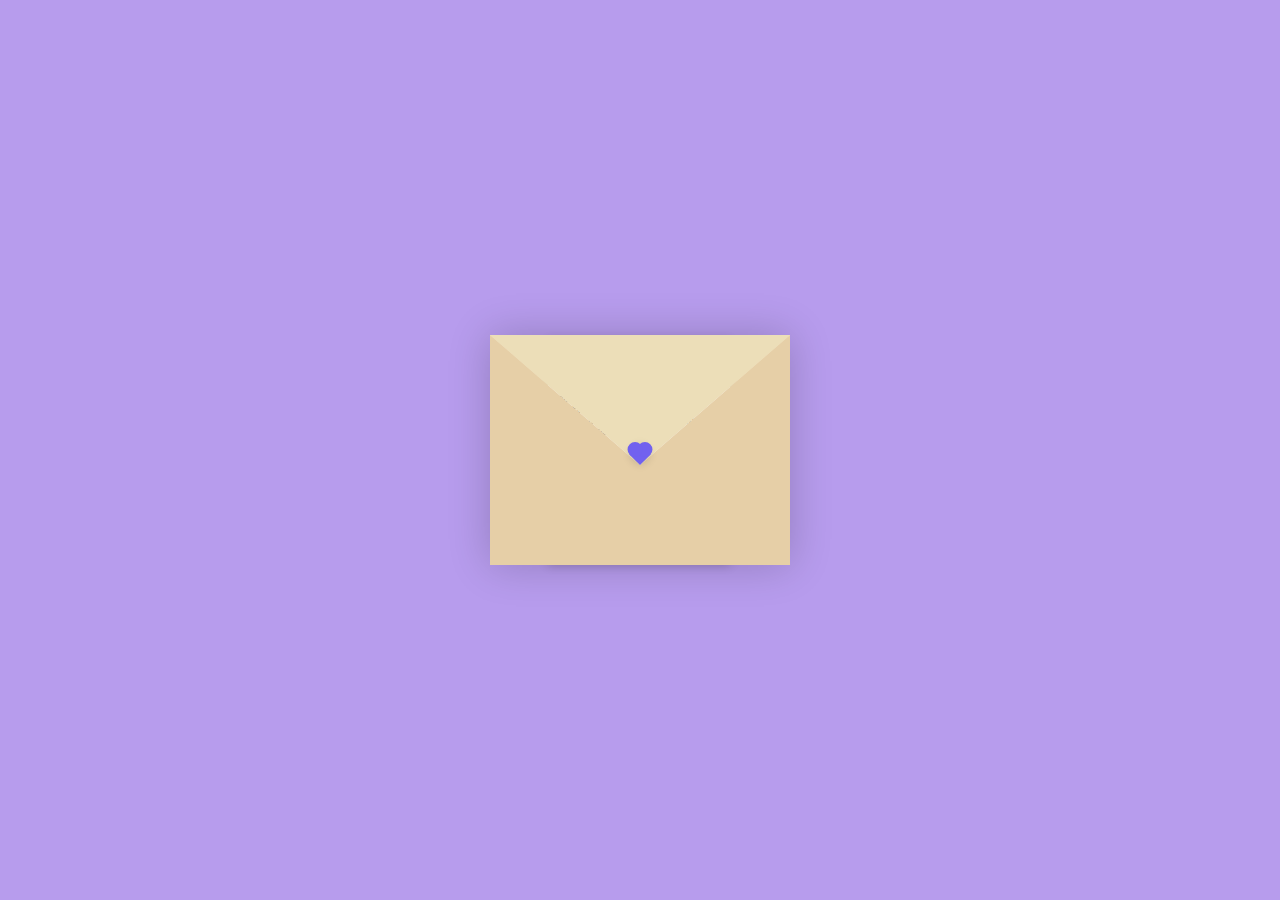
<file: index.html>
<!DOCTYPE html>
<html lang="en">
<head>
    <meta charset="UTF-8">
    <meta http-equiv="X-UA-Compatible" content="IE=edge">
    <meta name="viewport" content="width=device-width, initial-scale=1.0">
    <title>For Abie</title>
    <link rel="stylesheet" href="/assets/css/main.css">
    <script src="https://code.jquery.com/jquery-3.3.1.js"></script>
    <script src="/assets/js/jquery.vide.js"></script>
</head>
<body>
    <div class="wrapper" style="width: 100vw"
    data-vide-options="bgColor: '#b79ced'">
        <div class="container">
            <div class="envelope-wrapper">
                <div class="envelope">
                    <div class="letter">
                        <div class="letter__content">
                            <strong>Happy Anniversary! 🎊🎉</strong>
                            <p>
                                Akalain mo, 1 year na tayo. Himala natitiis mo ang aking kagaguhan HAHA de jk lang, Pero salamat talaga at natiis moko. Palagi mong tandaan na mahal kita.
                            </p>
                        </div>
                    </div>
                </div>
                <div class="flower"></div>
            </div>
        </div>
    </div>
    <script>
        const envelope = document.querySelector('.envelope-wrapper');
        envelope.addEventListener('click', () => {
            envelope.classList.toggle('flap');
        })
    </script>
</body>
</html>
</file>
<file: assets/css/main.css>
:root {
    --primary: #fff;
    --bg-color: #b79ced;
    --bg-envelope: #f5edd1;
    --envelope-tab: #ecdeb8;
    --envelope-cover: #e6cfa7;
    --envelope-cover-darker: #CEB995;
    --envelope-cover-darkest: #BDA986;
    --shadow-color: rgba(0,0,0,0.2);
    --flower-color: #7161ef;
    --txt-color: #444;
}

body {
    margin: 0;
    padding: 0;
    box-sizing: border-box;
    background-color: var(--bg-color);
    display: flex;
    align-items: center;
    justify-content: center;
}

.container {
    height: 100vh;
    display: grid;
    place-items: center;
}

.container > .envelope-wrapper {
    background-color: var(--bg-envelope);
    box-shadow: 0 0 40px var(--shadow-color);
}

.container > .envelope-wrapper > .envelope {
    position: relative;
    width: 300px;
    height: 230px
}

.container > .envelope-wrapper > .envelope::before {
    content: '';
    position: absolute;
    z-index: 2;
    border-top: 130px solid var(--envelope-tab);
    border-right: 150px solid transparent;
    border-left: 150px solid transparent;
    top: 0;
    transform-origin: top;
    transition: all 0.5s ease-in-out 0.7s;
}

.container > .envelope-wrapper > .envelope::after {
    content: '';
    position: absolute;
    z-index: 2;
    border-top: 130px solid transparent;
    border-left: 150px solid var(--envelope-cover);
    border-right: 150px solid var(--envelope-cover);
    border-bottom: 100px solid var(--envelope-cover);
    bottom: 0;
}

.letter {
    position: absolute;
    z-index: 1;
    right: 20%;
    bottom: 0;
    width: 54%;
    height: 80%;
    background-color: var(--primary);
    transition: all 1s ease-in-out;
    padding: 20px 10px;
    box-shadow: 0 0 10px var(--shadow-color);
}

.letter > .letter__content {
    font-family: -apple-system, BlinkMacSystemFont, 'Segoe UI', Roboto, Oxygen, Ubuntu, Cantarell, 'Open Sans', 'Helvetica Neue', sans-serif;
    font-size: 10px;
    color: var(--txt-color);
    text-align: left;
}

.flower {
    position: absolute;
    top: 50%;
    left: 50%;
    width: 15px;
    height: 15px;
    background-color: var(--flower-color);
    z-index: 4;
    transform: translate(-50%, -20%) rotate(45deg);
    transition: transform 0.5s ease-in-out 1s;
    box-shadow: 0 0 10px var(--shadow-color);
    cursor: pointer;
}

.flower::before,
.flower::after {
    content: '';
    position: absolute;
    width: 15px;
    height: 15px;
    background-color: var(--flower-color);
    border-radius: 50%;
}

.flower::before {
    top: -7.5px;
}

.flower::after {
    right: 7.5px;
}

.flap > .envelope::before {
    z-index: 0;
    transform: rotateX(180deg);
}

.flap > .envelope > .letter {
    bottom: 100px;
    transform: scale(1.5);
    transition-delay: 1s;
    z-index: 2;
}

.flap > .flower {
    transform: rotate(90deg);
    transition-delay: 0.4s;
}

.footer {
    position: fixed;
    font-size: 15px;
    left: 0;
    bottom: 0;
    width: 100%;
    padding: 20px;
    background-color: #957fef;
    color: white;
    text-align: center;
    font-weight: bold;
    font-family: 'Segoe UI', Tahoma, Geneva, Verdana, sans-serif;
 }
</file>
